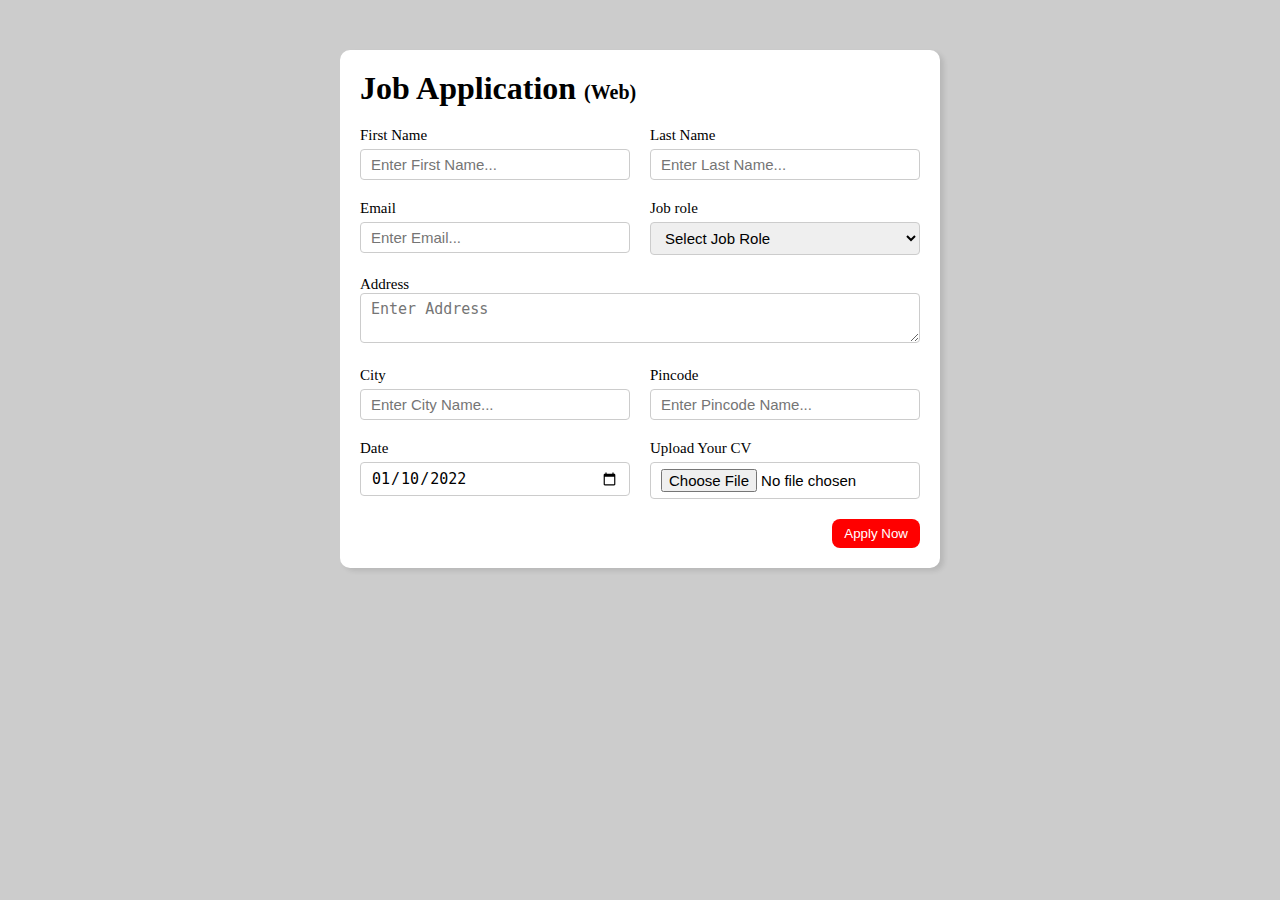
<file: project1/index.html>
<!DOCTYPE html>
<html lang="en">
  <head>
    <meta charset="UTF-8" />
    <meta http-equiv="X-UA-Compatible" content="IE=edge" />
    <meta name="viewport" content="width=device-width, initial-scale=1.0" />
    <title>Job Application Form</title>
    <link rel="stylesheet" href="style.css" />
  </head>
  <body>
    <div class="container">
      <div class="apply_box">
        <h1>
          Job Application
          <span class="title_small">(Web)</span>
        </h1>
        <form action="">
          <div class="form_container">
            <div class="form_control">
              <label for="first_name"> First Name </label>
              <input
                id="first_name"
                name="first_name"
                placeholder="Enter First Name..."
              />
            </div>
            <div class="form_control">
              <label for="last_name"> Last Name </label>
              <input
                id="last_name"
                name="last_name"
                placeholder="Enter Last Name..."
              />
            </div>
            <div class="form_control">
              <label for="email"> Email </label>
              <input
                type="email"
                id="email"
                name="email"
                placeholder="Enter Email..."
              />
            </div>
            <div class="form_control">
              <label for="job_role" > Job role</label>
              <select id="job_role" name="job_role">
                <option value="">Select Job Role</option>
                <option value="frontend">Frontend Developer</option>
                <option value="backend">Backend Developer</option>
                <option value="full_stack">Full Stack Developer</option>
                <option value="ui_ux">UI UX Designer</option>
              </select>
            </div>
            <div class="textarea_control">
              <label for="address"> Address </label>
              <textarea
                id="address"
                name="address"
                row="4"
                cols="50"
                placeholder="Enter Address"
              ></textarea>
            </div>
            <div class="form_control">
              <label for="city"> City </label>
              <input id="city" name="city" placeholder="Enter City Name..." />
            </div>
            <div class="form_control">
              <label for="pincode"> Pincode </label>
              <input
                type="number"
                id="pincode"
                name="pincode"
                placeholder="Enter Pincode Name..."
              />
            </div>
            <div class="form_control">
              <label for="date"> Date </label>
              <input value="2022-01-10" type="date" id="date" name="date" />
            </div>
            <div class="form_control">
              <label for="upload"> Upload Your CV </label>
              <input type="file" id="upload" name="upload" />
            </div>
          </div>
          <div class="button_container">
            <button type="submit">Apply Now</button>
          </div>
        </form>
      </div>
    </div>
  </body>
</html>
</file>
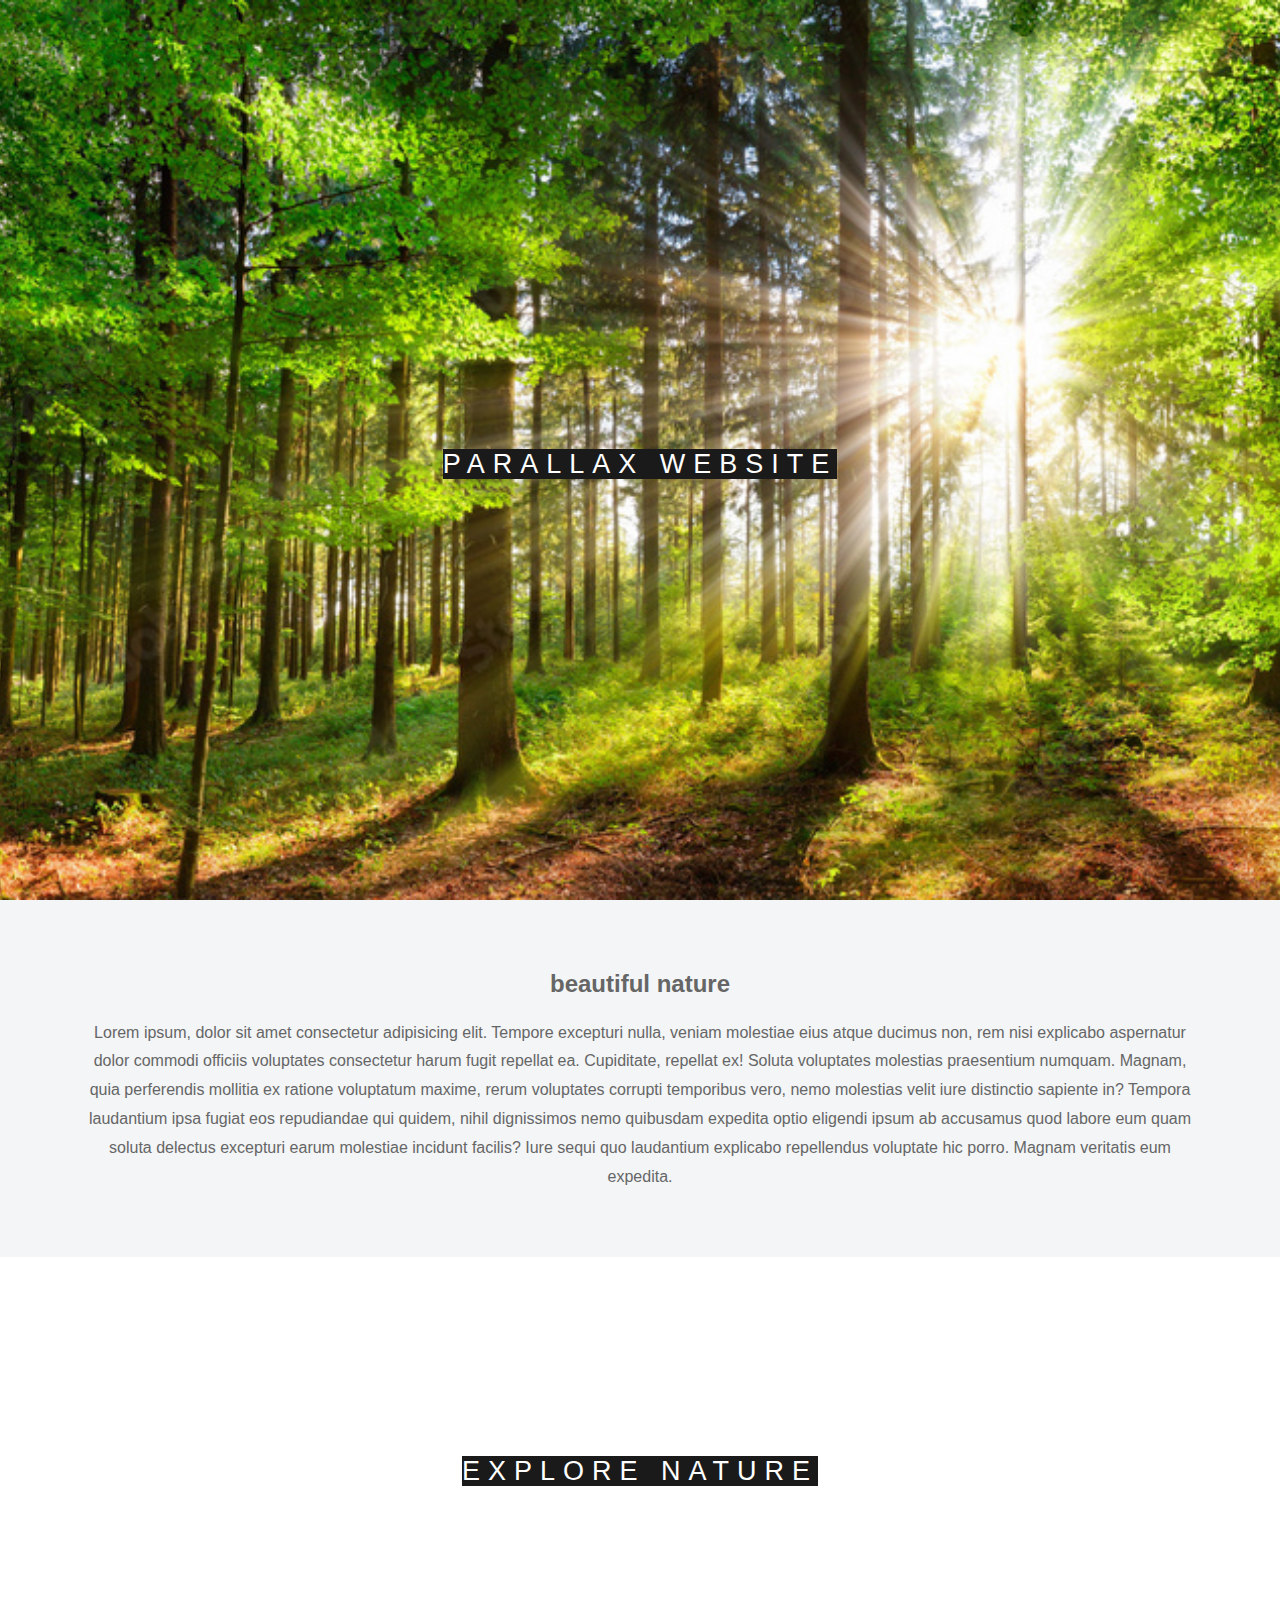
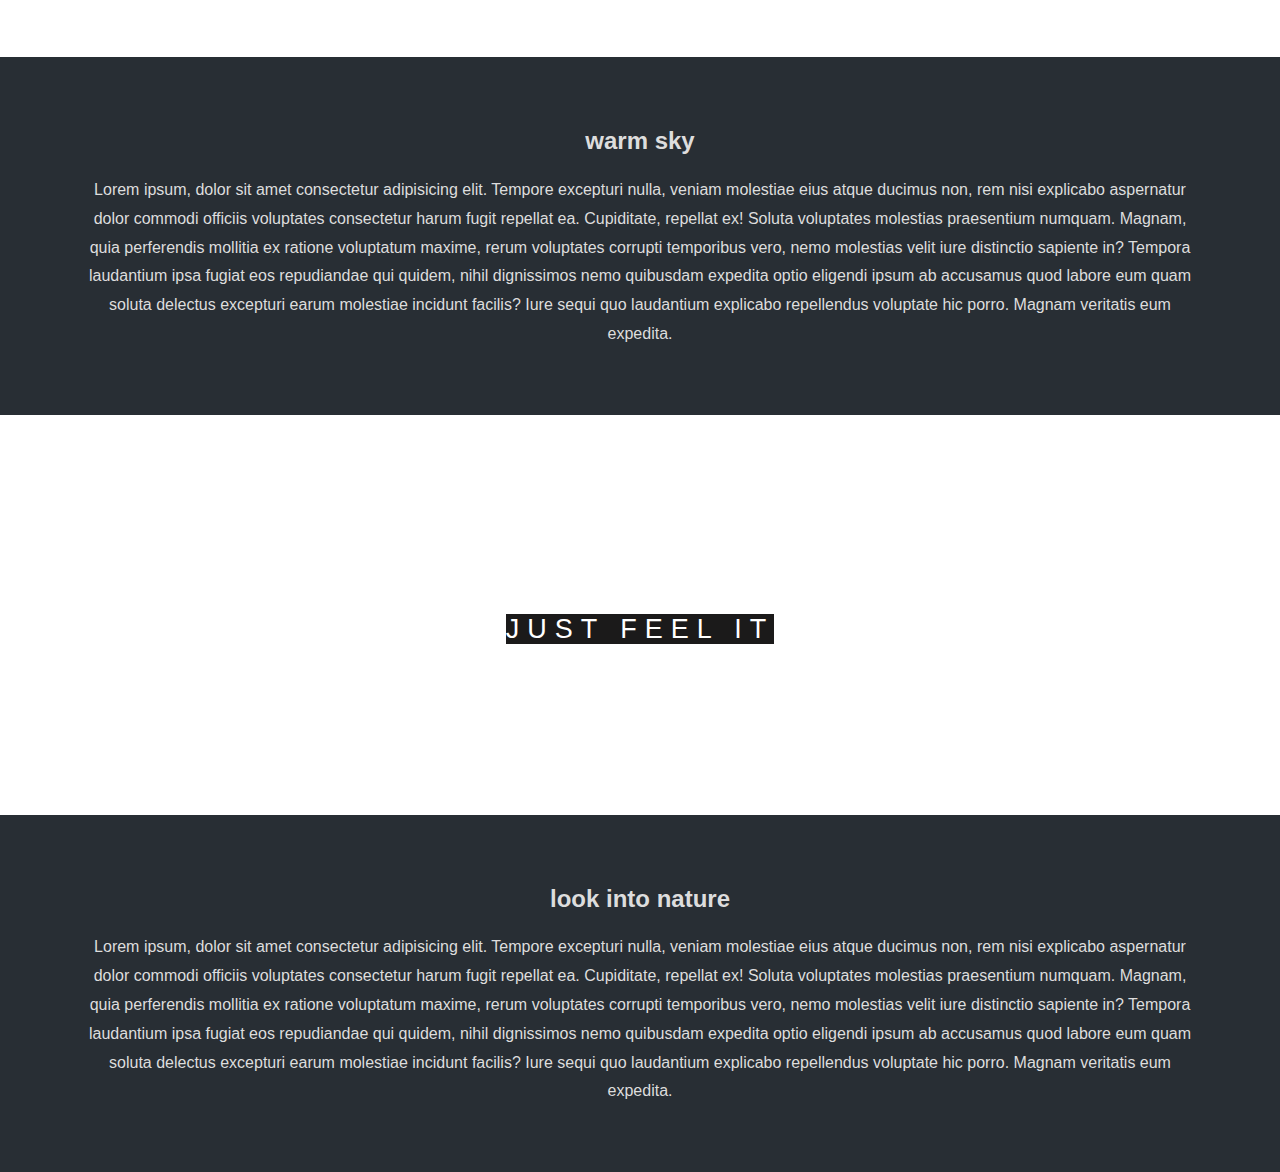
<file: project2/index.html>
<!DOCTYPE html>
<html lang="en">
<head>
    <meta charset="UTF-8">
    <meta http-equiv="X-UA-Compatible" content="IE=edge">
    <meta name="viewport" content="width=device-width, initial-scale=1.0">
    <link rel="stylesheet" href="style.css">
    <title>Parallax website</title>
</head>
<body>
    <section class="pimg1">
        <div class="ptext">
            <span clas="textbg" style="background: rgb(27, 26, 26); color: white;">Parallax website</span>

        </div>

    </section>
    <section class="section section-light">
         <h2>beautiful nature</h2>
        <p>Lorem ipsum, dolor sit amet consectetur adipisicing elit. Tempore excepturi nulla, veniam molestiae eius atque ducimus non, rem nisi explicabo aspernatur dolor commodi officiis voluptates consectetur harum fugit repellat ea. Cupiditate, repellat ex! Soluta voluptates molestias praesentium numquam. Magnam, quia perferendis mollitia ex ratione voluptatum maxime, rerum voluptates corrupti temporibus vero, nemo molestias velit iure distinctio sapiente in? Tempora laudantium ipsa fugiat eos repudiandae qui quidem, nihil dignissimos nemo quibusdam expedita optio eligendi ipsum ab accusamus quod labore eum quam soluta delectus excepturi earum molestiae incidunt facilis? Iure sequi quo laudantium explicabo repellendus voluptate hic porro. Magnam veritatis eum expedita.</p>

    </section>
    <section class="pimg2">
        <div class="ptext">
            <span clas="textbg" style="background: rgb(27, 26, 26); color: white;">Explore nature</span>

        </div>

    </section>
    <section class="section section-dark">
        <h2>warm sky</h2>
       <p>Lorem ipsum, dolor sit amet consectetur adipisicing elit. Tempore excepturi nulla, veniam molestiae eius atque ducimus non, rem nisi explicabo aspernatur dolor commodi officiis voluptates consectetur harum fugit repellat ea. Cupiditate, repellat ex! Soluta voluptates molestias praesentium numquam. Magnam, quia perferendis mollitia ex ratione voluptatum maxime, rerum voluptates corrupti temporibus vero, nemo molestias velit iure distinctio sapiente in? Tempora laudantium ipsa fugiat eos repudiandae qui quidem, nihil dignissimos nemo quibusdam expedita optio eligendi ipsum ab accusamus quod labore eum quam soluta delectus excepturi earum molestiae incidunt facilis? Iure sequi quo laudantium explicabo repellendus voluptate hic porro. Magnam veritatis eum expedita.</p>

   </section>
   <section class="pimg3">
    <div class="ptext">
        <span clas="textbg" style="background: rgb(27, 26, 26); color: white;">just feel it</span>

    </div>

</section>
<section class="section section-dark">
    <h2>look into nature</h2>
   <p>Lorem ipsum, dolor sit amet consectetur adipisicing elit. Tempore excepturi nulla, veniam molestiae eius atque ducimus non, rem nisi explicabo aspernatur dolor commodi officiis voluptates consectetur harum fugit repellat ea. Cupiditate, repellat ex! Soluta voluptates molestias praesentium numquam. Magnam, quia perferendis mollitia ex ratione voluptatum maxime, rerum voluptates corrupti temporibus vero, nemo molestias velit iure distinctio sapiente in? Tempora laudantium ipsa fugiat eos repudiandae qui quidem, nihil dignissimos nemo quibusdam expedita optio eligendi ipsum ab accusamus quod labore eum quam soluta delectus excepturi earum molestiae incidunt facilis? Iure sequi quo laudantium explicabo repellendus voluptate hic porro. Magnam veritatis eum expedita.</p>

</section>
       
    
</body>
</html>
</file>
<file: project1/style.css>
* {
    margin: 0;
    padding: 0;
    box-sizing: border-box;
  }
  
  body {
    background-color: #ccc;
  }
  .container {
    max-width: 900px;
    margin: 0 auto;
  }
  
  .apply_box {
    max-width: 600px;
    padding: 20px;
    background-color: white;
    margin: 0 auto;
    margin-top: 50px;
    box-shadow: 4px 3px 5px rgba(1, 1, 1, 0.1);
    border-radius: 10px;
  }
  
  .title_small {
    font-size: 20px;
  }
  
  .form_container {
    margin-top: 20px;
    display: grid;
    grid-template-columns: repeat(auto-fit, minmax(200px, 1fr));
    gap: 20px;
  }
  .form_control {
    display: flex;
    flex-direction: column;
  }
  
  label {
    font-size: 15px;
    margin-bottom: 5px;
  }
  
  input,
  select,
  textarea {
    padding: 6px 10px;
    border: 1px solid #ccc;
    border-radius: 4px;
    font-size: 15px;
  }
  
  input:focus {
    outline-color: red;
  }
  
  .button_container {
    display: flex;
  
    justify-content: flex-end;
    margin-top: 20px;
  }
  button {
    background-color: red;
    border: transparent solid 2px;
    padding: 5px 10px;
    color: white;
    border-radius: 8px;
    transition: 0.3s ease-in;
  }
  button:hover {
    background-color: #ccc;
    border: 2px solid red;
    color: black;
    transition: 0.3s ease-out;
    cursor: pointer;
  }
  .textarea_control {
    grid-column: 1 / span 2;
  }
  .textarea_control textarea {
    width: 100%;
  }
  
  @media (max-width: 460px) {
    .textarea_control {
      grid-column: 1 / span 1;
    }
  } ;
</file>
<file: project2/style.css>
html,body{
    height:100%;
    margin: 0px;
    font-size: 16px;
    font-family: 'lato', sans-serif;
    font-weight: 400px;
    line-height: 1.8em;
   color: #666;
 
}
.pimg1{
    background-image: url(images/nature5.jpg);
    min-height: 100%;
   


}
.pimg2{
    background-image: url(images/nature6.jpg);
    min-height: 400px;
   


}
.pimg3{
    background-image: url(images/nature7.jpg);
    min-height: 400px;
   


}
.pimg1,.pimg2,.pimg3{
    
    position: relative;
    background-position: center;
    background-size: cover;
    background-repeat: no-repeat;
    background-attachment: fixed;
}
.ptext{
    position:absolute;
    top: 50%;
    width:100%;
    text-align:center;
    font-size: 27px;
    letter-spacing: 8px;
    text-transform: uppercase;
}
.textbg{
    background: red;
}
.section{
    padding:50px 80px; 
    text-align: center;

}
.section-light{
    background-color: #f3f5f7;
    color:#666;
    
}
.section-dark{
    background-color: #282e34;
    color: #ddd;
}
</file>
